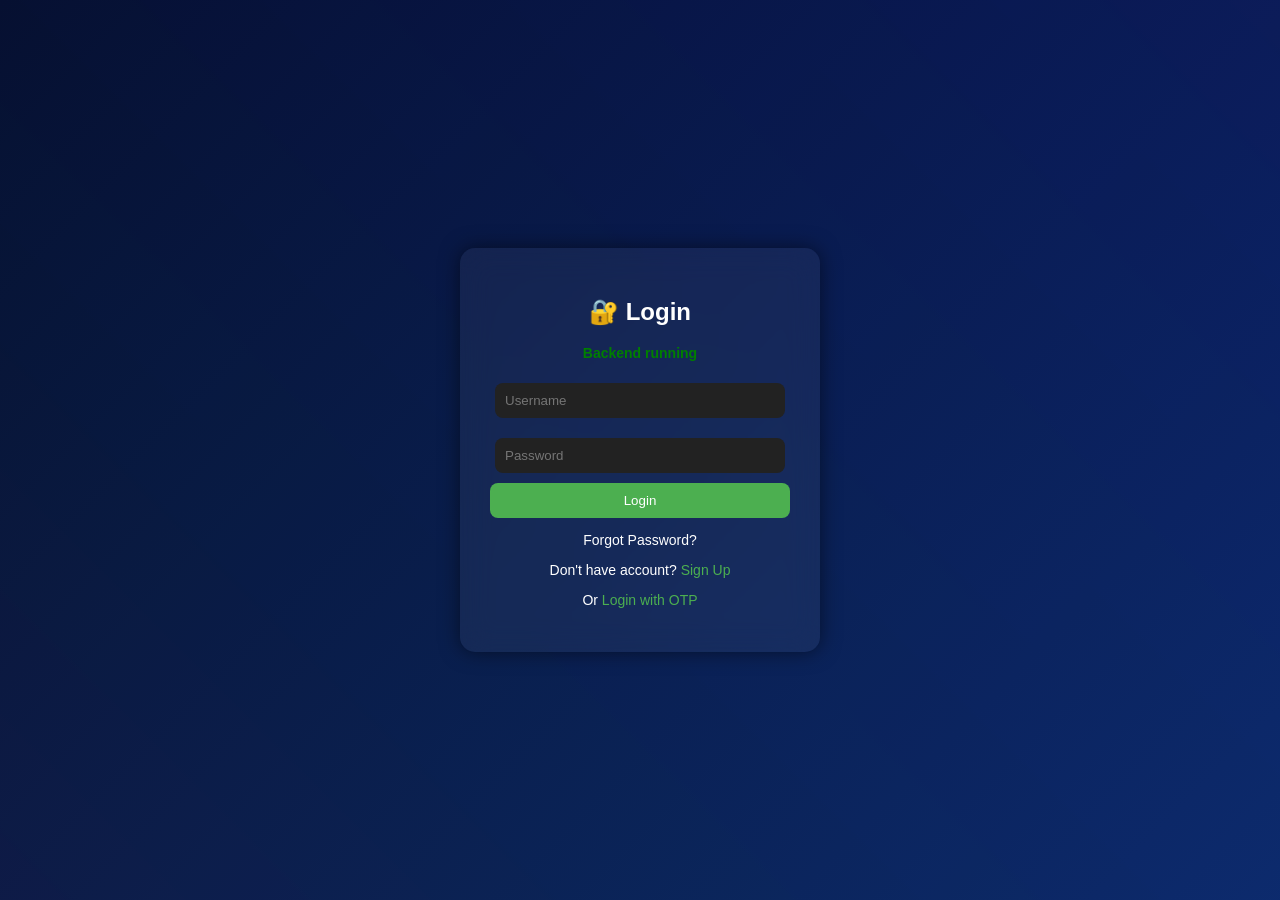
<file: login.html>
<!DOCTYPE html>
<html>
<head>
    <meta charset="UTF-8">
    <meta name="viewport" content="width=device-width, initial-scale=1.0">
    <title>Login - Traffic System</title>
    <meta name="description" content="Login portal for the Smart Traffic Management System dashboard.">
    <link rel="stylesheet" href="login.css">
    <script>
        if (window.location.protocol === 'file:' || ['127.0.0.1', 'localhost'].includes(window.location.hostname)) {
            window.location.replace('http://127.0.0.1:5000/login.html');
        }
    </script>
</head>
<body>

<div class="container">

    <div class="card">

        <h2 id="form-title">🔐 Login</h2>
        <p id="backend-status" style="font-weight:bold; margin-bottom:12px; color:gray;">Checking backend...</p>

        <!-- LOGIN FORM -->
        <div id="login-form">
            <input type="text" id="login-user" placeholder="Username">
            <input type="password" id="login-pass" placeholder="Password">
            <button type="button" onclick="login()">Login</button>

            <p onclick="showForgot()">Forgot Password?</p>
            <p>Don't have account? <span onclick="showSignup()">Sign Up</span></p>
            <p>Or <span onclick="showOtp()">Login with OTP</span></p>
        </div>

        <!-- SIGNUP FORM -->
        <div id="signup-form" style="display:none;">
            <input type="text" placeholder="New Username">
            <input type="password" placeholder="New Password">
            <button type="button" onclick="signup()">Sign Up</button>

            <p onclick="showLogin()">Back to Login</p>
        </div>

        <!-- FORGOT PASSWORD -->
        <div id="forgot-form" style="display:none;">
            <input type="text" placeholder="Enter Username">
            <button type="button" onclick="resetPass()">Reset Password</button>

            <p onclick="showLogin()">Back to Login</p>
        </div>

        <!-- OTP LOGIN -->
        <div id="otp-form" style="display:none;">
            <input type="text" id="otp-user" placeholder="Username">
            <button type="button" onclick="sendOtp()">Send OTP</button>
            <input type="text" id="otp-code" placeholder="Enter OTP" style="margin-top: 10px; display: none;">
            <button type="button" id="verify-otp-btn" onclick="verifyOtp()" style="margin-top: 10px; display: none;">Verify OTP</button>

            <p onclick="showLogin()">Back to Login</p>
        </div>

    </div>

</div>

<script src="login-app.js?v=5"></script>
</body>
</html>
</file>
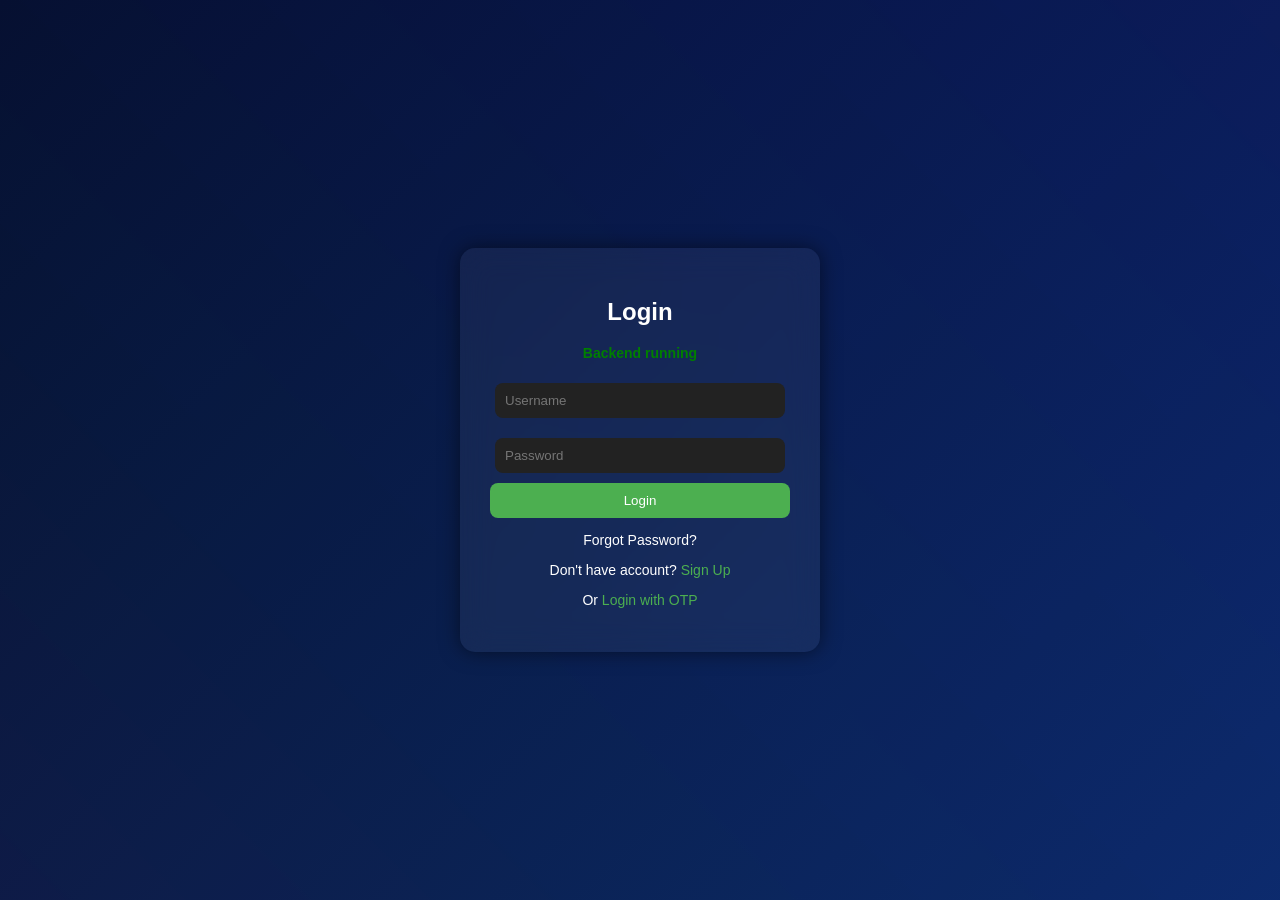
<file: site_login.html>
<!DOCTYPE html>
<html lang="en">
<head>
    <meta charset="UTF-8">
    <meta name="viewport" content="width=device-width, initial-scale=1.0">
    <title>Login - Traffic System</title>
    <meta name="description" content="Login page for the Smart Traffic Management System.">
    <link rel="stylesheet" href="login.css">
    <script>
        if (window.location.protocol === "file:" || ["127.0.0.1", "localhost"].includes(window.location.hostname)) {
            if (window.location.port !== "5000") {
                window.location.replace("http://127.0.0.1:5000/login.html");
            }
        }
    </script>
</head>
<body>
    <div class="container">
        <div class="card">
            <h2 id="form-title">Login</h2>
            <p id="backend-status" style="font-weight:bold; margin-bottom:12px; color:gray;">Checking backend...</p>

            <div id="login-form">
                <input type="text" id="login-user" placeholder="Username">
                <input type="password" id="login-pass" placeholder="Password">
                <button type="button" onclick="login()">Login</button>

                <p onclick="showForgot()">Forgot Password?</p>
                <p>Don't have account? <span onclick="showSignup()">Sign Up</span></p>
                <p>Or <span onclick="showOtp()">Login with OTP</span></p>
            </div>

            <div id="signup-form" style="display:none;">
                <input type="text" id="signup-user" placeholder="New Username">
                <input type="password" id="signup-pass" placeholder="New Password">
                <button type="button" onclick="signup()">Sign Up</button>

                <p onclick="showLogin()">Back to Login</p>
            </div>

            <div id="forgot-form" style="display:none;">
                <input type="text" placeholder="Enter Username">
                <button type="button" onclick="resetPass()">Reset Password</button>

                <p onclick="showLogin()">Back to Login</p>
            </div>

            <div id="otp-form" style="display:none;">
                <input type="text" id="otp-user" placeholder="Username">
                <button type="button" onclick="sendOtp()">Send OTP</button>
                <input type="text" id="otp-code" placeholder="Enter OTP" style="margin-top: 10px; display: none;">
                <button type="button" id="verify-otp-btn" onclick="verifyOtp()" style="margin-top: 10px; display: none;">Verify OTP</button>

                <p onclick="showLogin()">Back to Login</p>
            </div>
        </div>
    </div>

    <script src="site_login.js?v=1"></script>
</body>
</html>
</file>
<file: login.css>
body {
    margin: 0;
    font-family: 'Segoe UI', sans-serif;
    height: 100vh;
    display: flex;
    justify-content: center;
    align-items: center;

    background: linear-gradient(135deg, #060b2f, #1344a3, #0f2d4f);
    background-size: 400% 400%;
    animation: gradientBG 15s ease infinite;
    color: white;
}

body::before {
    content: "";
    position: fixed;
    top: 0;
    left: 0;
    width: 100%;
    height: 100%;
    background: radial-gradient(circle at 20% 30%, rgba(92, 190, 255, 0.2), rgba(8, 22, 54, 0.8));
    pointer-events: none;
    z-index: -1;
    mix-blend-mode: screen;
}

@keyframes gradientBG {
    0% { background-position: 0% 0%; }
    50% { background-position: 100% 100%; }
    100% { background-position: 0% 0%; }
}

/* 🌌 Animated background */
body::before {
    content: "";
    position: fixed;
    width: 200%;
    height: 200%;
    background: linear-gradient(45deg, red, green, blue, red);
    animation: moveBg 10s linear infinite;
    opacity: 0.05;
    z-index: -1;
}

@keyframes moveBg {
    0% { transform: translate(0,0); }
    100% { transform: translate(-50%, -50%); }
}

/* 🧊 Glass Card */
.card {
    background: rgba(255,255,255,0.05);
    backdrop-filter: blur(15px);
    padding: 30px;
    border-radius: 15px;
    width: 300px;
    text-align: center;

    box-shadow: 0 0 20px rgba(0,0,0,0.5);
    animation: fadeIn 1s ease;
}

/* Inputs */
input {
    width: 90%;
    padding: 10px;
    margin: 10px 0;
    border: none;
    border-radius: 8px;
    background: #222;
    color: white;
}

/* Button */
button {
    width: 100%;
    padding: 10px;
    border: none;
    border-radius: 8px;
    background: #4CAF50;
    color: white;
    cursor: pointer;
    transition: 0.3s;
}

button:hover {
    background: #45a049;
    box-shadow: 0 0 10px #4CAF50;
}

/* Links */
p {
    cursor: pointer;
    font-size: 14px;
}

span {
    color: #4CAF50;
}

/* Animation */
@keyframes fadeIn {
    from { opacity: 0; transform: translateY(20px);}
    to { opacity: 1; transform: translateY(0);}
}
</file>
